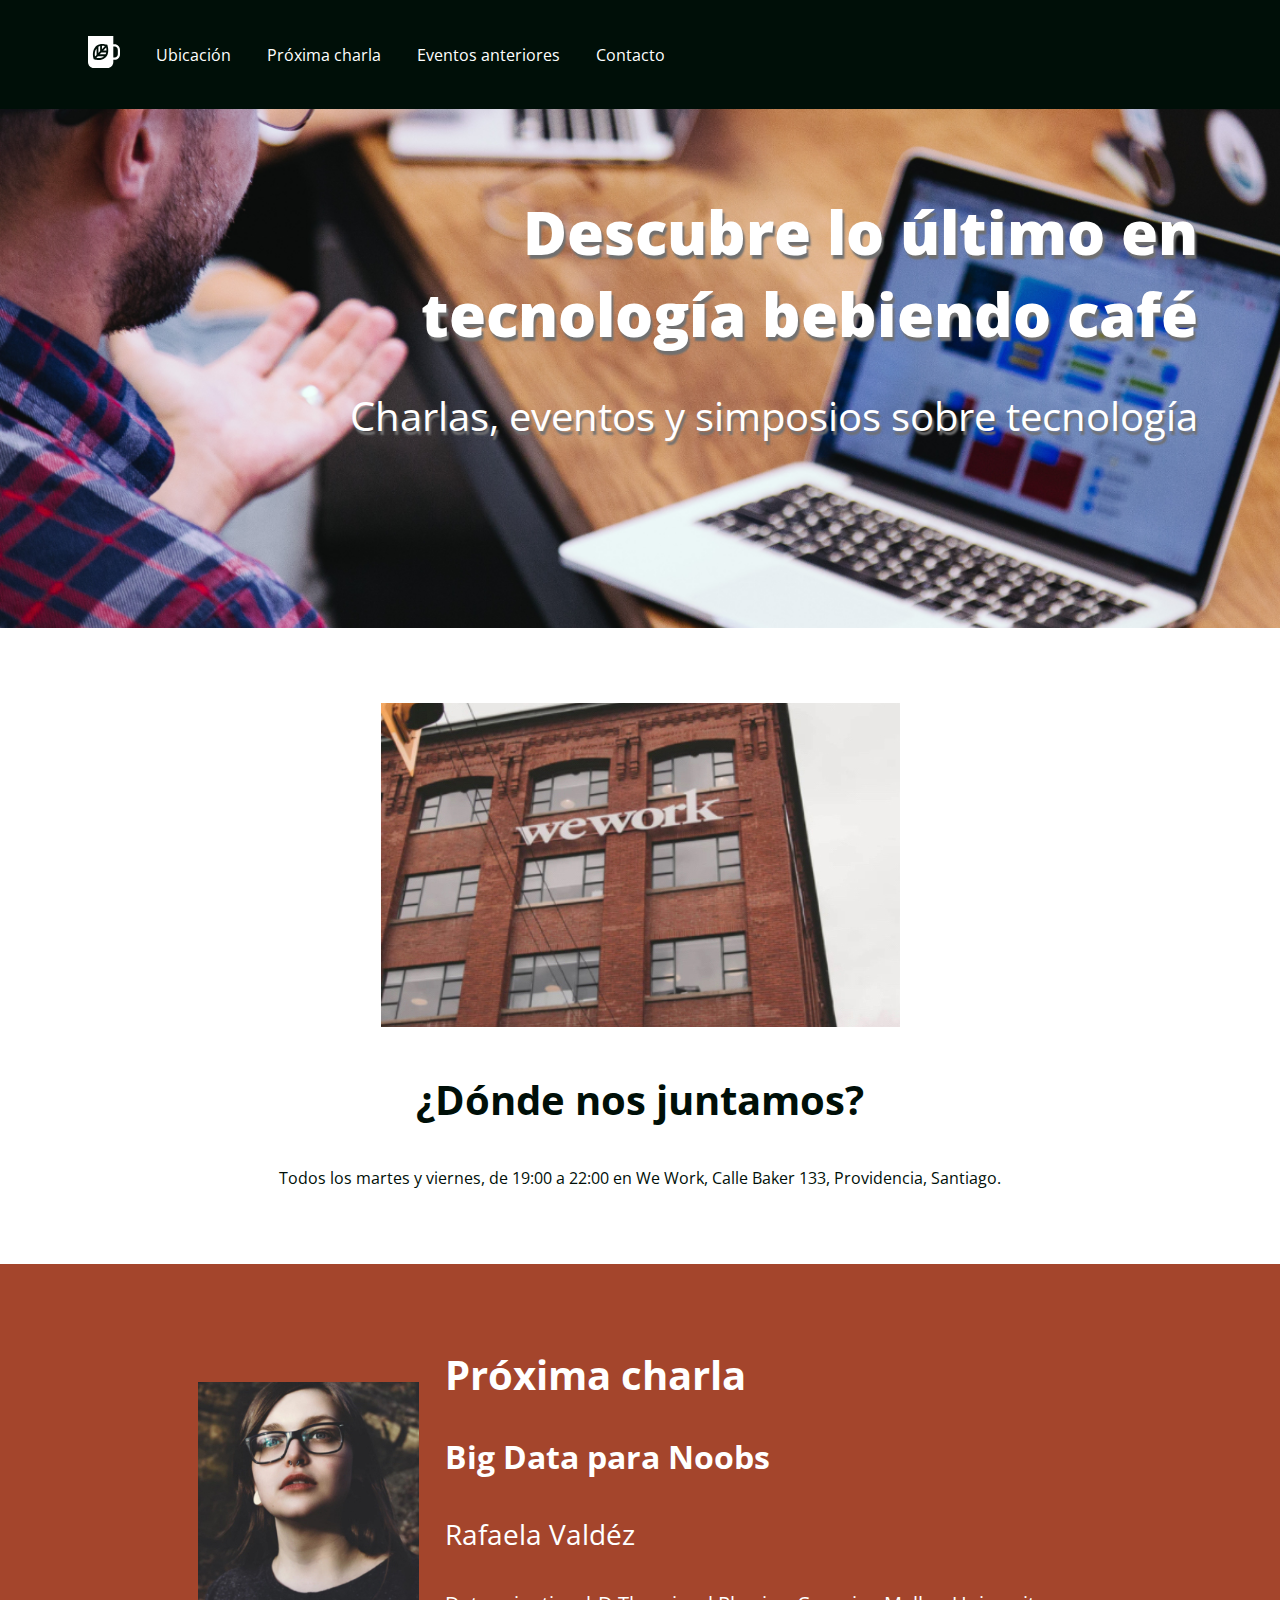
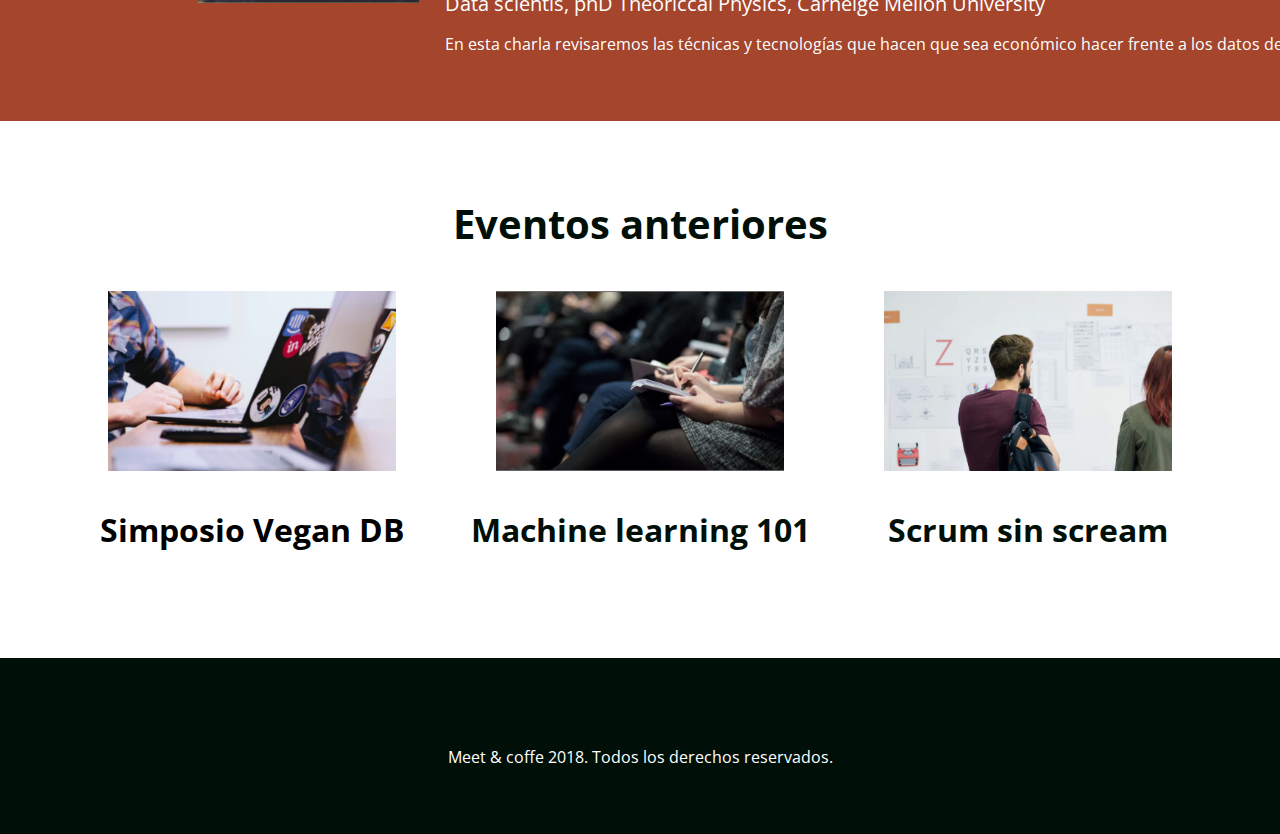
<file: index.html>
<!DOCTYPE html>
<html lang="es">
<head>
    <meta charset="UTF-8">
    <meta http-equiv="X-UA-Compatible" content="IE=edge">
    <meta name="viewport" content="width=device-width, initial-scale=1.0">
    <meta name="author" content="Vanessa Godoy Muñoz">
    <meta name="description" content="Comparte tus conocimientos tomando café">
    <meta name="keywords" content="charlas, eventos, simposios, tecnología, co-work">
    <title>Meet & Coffee</title>
    <link rel="shortcut icon" type="image/png" href="assets/img/coffee-cup.svg"/>
    <link rel="preconnect" href="https://fonts.gstatic.com">
    <link href="https://fonts.googleapis.com/css2?family=Open+Sans:wght@400;700;800&display=swap" rel="stylesheet">
    <link rel="stylesheet" href="https://pro.fontawesome.com/releases/v5.10.0/css/all.css" integrity="sha384-AYmEC3Yw5cVb3ZcuHtOA93w35dYTsvhLPVnYs9eStHfGJvOvKxVfELGroGkvsg+p" crossorigin="anonymous"/>
    <link rel="stylesheet" href="assets/css/style.css">
</head>
<body>
    <nav class="oscuro">
    <ul>
        <li class="icono"><a href="#inicio"><svg xmlns="http://www.w3.org/2000/svg" viewBox="0 0 44 44"><path d="M11.8 26l-2.2 2.3c-.5-2.9-.7-7.5 2.2-11.2V26zm-.4 4.1c2.7.5 7.2.7 10.6-2.3h-8.5l-2.1 2.3zm5.3-16.2c-.8.2-1.7.5-2.4.9v8.5l2.4-2.6v-6.8zm2.5-.3v4.6l4-4.2c-1.1-.3-2.5-.5-4-.4zM16 25.2h8.1c.4-.8.7-1.7.9-2.6h-6.6L16 25.2zm28-6.1V25c0 4.3-3.3 7.8-7.4 7.8h-1.8v2.9c0 4.6-3.6 8.3-7.9 8.3h-19C3.6 44 0 40.3 0 35.7V0h34.8v11.4h1.8c4.1 0 7.4 3.5 7.4 7.7zm-16.2.9c.1-2.6-.4-5-.8-6.4-.2-.9-.4-1.4-.4-1.4s-.5-.2-1.4-.4c-1.4-.4-3.6-.9-6.1-.8-.8 0-1.7.1-2.5.3-.8.2-1.6.4-2.4.7-.9.4-1.7.8-2.5 1.5-.6.5-1.1 1-1.6 1.6-4.5 5.4-3.4 12.5-2.6 15.5.2.9.4 1.4.4 1.4s.5.2 1.4.4c2.8.8 9.6 2 14.7-2.7.6-.5 1.1-1.1 1.5-1.7.6-.8 1-1.7 1.4-2.6.3-.8.5-1.7.7-2.6.1-1.1.2-1.9.2-2.8zm13.2-.9c0-2.6-2-4.6-4.4-4.6h-1.8v15.1h1.8c2.4 0 4.4-2.1 4.4-4.6v-5.9zM21 20h4.4c0-1.6-.1-3-.4-4.2L21 20z"/></svg></a></li>
        <li><a href="#ubicacion">Ubicación</a></li>
        <li><a href="#proxima-charla">Próxima charla</a></li>
        <li><a href="#eventos">Eventos anteriores</a></li>
        <li><a href="#contacto">Contacto</a></li>
    </ul>
    </nav>

    <header id="inicio" class="hero-section">    
    <h1>Descubre lo último en tecnología bebiendo café</h1>
    <h2 class="subtitulo">Charlas, eventos y simposios sobre tecnología</h2>
    </header>

    <section id="ubicacion">
        <img src="assets/img/we-work.jpg" alt="We work location">
        <h2>¿Dónde nos juntamos?</h2>
        <p>Todos los martes y viernes, de 19:00 a 22:00 en We Work, Calle Baker 133, Providencia, Santiago.</p>
    </section>

    <section id="proxima-charla" class="sweet-brown">
        <div class="centrado">
            <img src="assets/img/speaker.jpg" alt="Speaker" class="charla-speaker">
        
             <div class="charla-texto">
                 <h2>Próxima charla</h2>
                 <h3>Big Data para Noobs</h3>
                 <h4>Rafaela Valdéz</h4>
                 <h5>Data scientis, phD Theoriccal Physics, Carneige Mellon University</h5>
                 <p>En esta charla revisaremos las técnicas y tecnologías que hacen que sea económico hacer frente a los datos de una escala extrema.</p>
             </div>
        </div>
    </section>

    <section id="eventos">
        <h2>Eventos anteriores</h2>
        <article class="evento" id="vegan">
            <a href="evento-1.html"><img src="assets/img/simposio-vegan.jpg" alt="Event Simposio Vegan"></a>
            <a href="evento-1.html"><h3>Simposio Vegan DB</h3></a>
        </article>
        <article class="evento">
            <img src="assets/img/machine-learning.jpg" alt="Event Machine Learning">
            <h3>Machine learning 101</h3>
        </article>
        <article class="evento">
            <img src="assets/img/scrum-sin-scream.jpg" alt="Event Scrum sin Scream">
            <h3>Scrum sin scream</h3>
        </article>
    </section>

    <footer id="contacto" class="oscuro">
        <a href="https://github.com"><i class="fab fa-github-square fa-3x"></i></a>
        <a href="https://twitter.com"><i class="fab fa-twitter-square fa-3x"></i></a>
        <a href="https://www.linkedin.com"><i class="fab fa-linkedin fa-3x"></i></a>
        <p>Meet & coffe 2018. Todos los derechos reservados.</p>
    </footer>
</body>
</html>
</file>
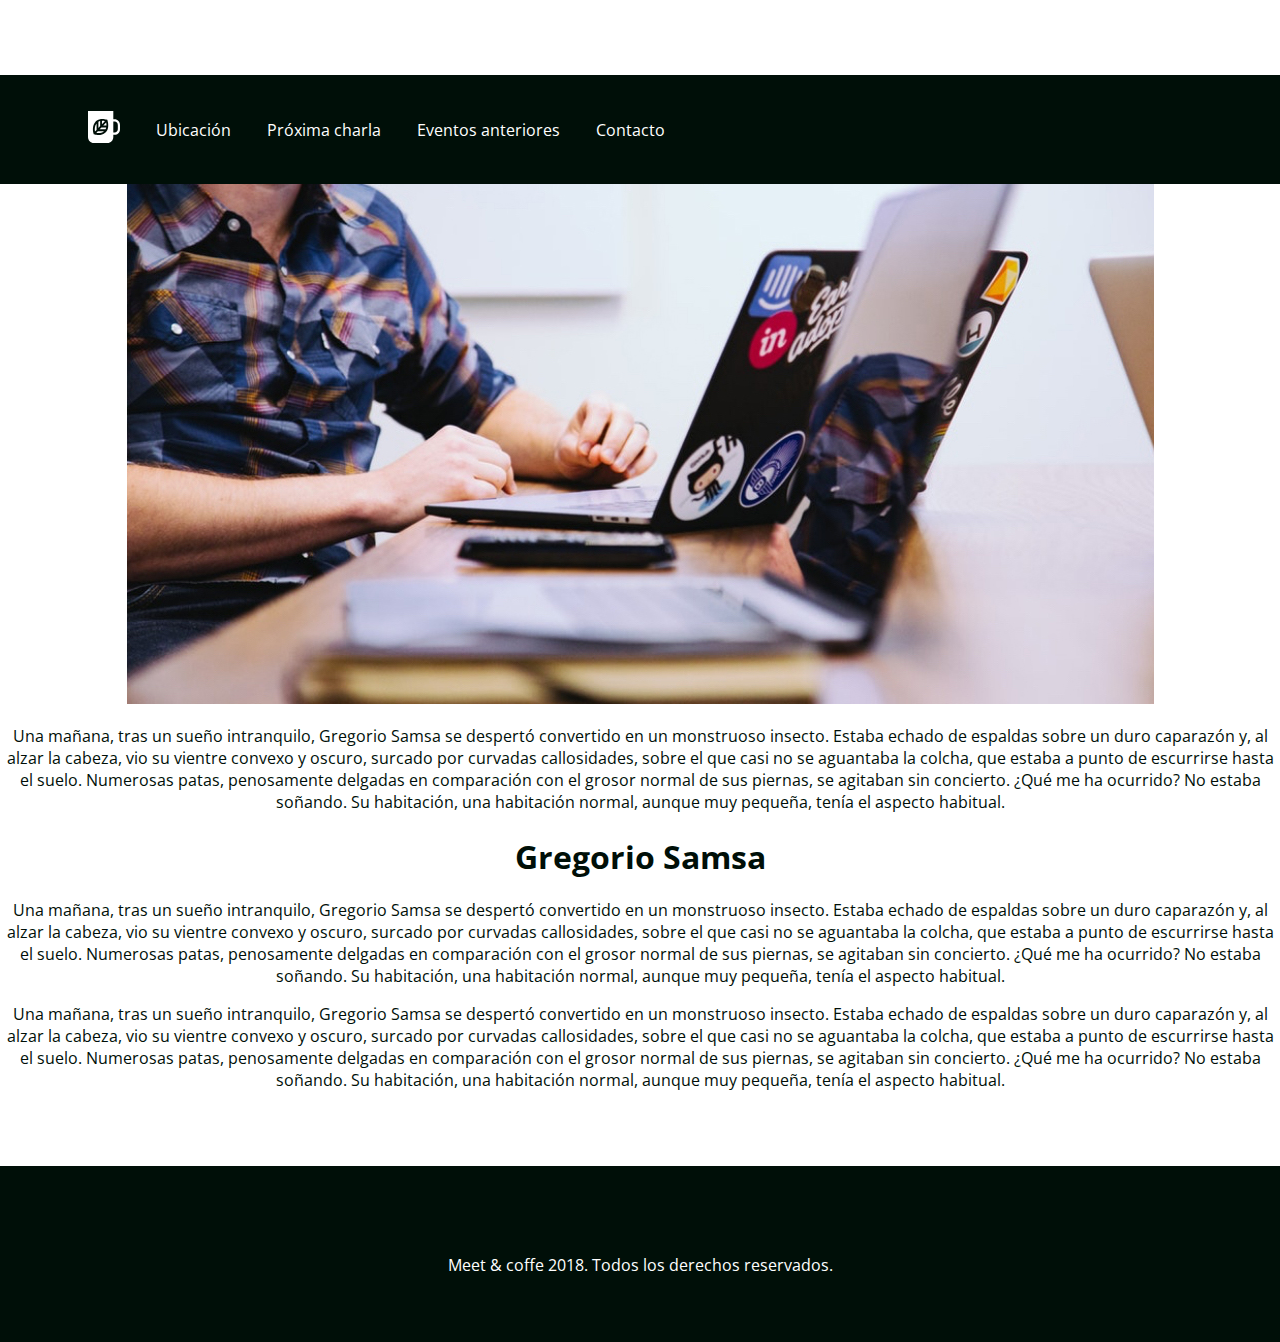
<file: evento-1.html>
<!DOCTYPE html>
<html lang="es">
<head>
    <meta charset="UTF-8">
    <meta http-equiv="X-UA-Compatible" content="IE=edge">
    <meta name="viewport" content="width=device-width, initial-scale=1.0">
    <meta name="author" content="Vanessa Godoy Muñoz">
    <meta name="description" content="Comparte tus conocimientos tomando café">
    <meta name="keywords" content="charlas, eventos, simposios, tecnología, co-work">
    <title>Meet & Coffee</title>
    <link rel="shortcut icon" type="image/png" href="assets/img/coffee-cup.svg"/>
    <link rel="preconnect" href="https://fonts.gstatic.com">
    <link href="https://fonts.googleapis.com/css2?family=Open+Sans:wght@400;700;800&display=swap" rel="stylesheet">
    <link rel="stylesheet" href="https://pro.fontawesome.com/releases/v5.10.0/css/all.css" integrity="sha384-AYmEC3Yw5cVb3ZcuHtOA93w35dYTsvhLPVnYs9eStHfGJvOvKxVfELGroGkvsg+p" crossorigin="anonymous"/>
    <link rel="stylesheet" href="assets/css/e1-style.css">
</head>
<body>
    <nav class="oscuro">
    <ul>
        <li class="icono"><a href="#inicio"><svg xmlns="http://www.w3.org/2000/svg" viewBox="0 0 44 44"><path d="M11.8 26l-2.2 2.3c-.5-2.9-.7-7.5 2.2-11.2V26zm-.4 4.1c2.7.5 7.2.7 10.6-2.3h-8.5l-2.1 2.3zm5.3-16.2c-.8.2-1.7.5-2.4.9v8.5l2.4-2.6v-6.8zm2.5-.3v4.6l4-4.2c-1.1-.3-2.5-.5-4-.4zM16 25.2h8.1c.4-.8.7-1.7.9-2.6h-6.6L16 25.2zm28-6.1V25c0 4.3-3.3 7.8-7.4 7.8h-1.8v2.9c0 4.6-3.6 8.3-7.9 8.3h-19C3.6 44 0 40.3 0 35.7V0h34.8v11.4h1.8c4.1 0 7.4 3.5 7.4 7.7zm-16.2.9c.1-2.6-.4-5-.8-6.4-.2-.9-.4-1.4-.4-1.4s-.5-.2-1.4-.4c-1.4-.4-3.6-.9-6.1-.8-.8 0-1.7.1-2.5.3-.8.2-1.6.4-2.4.7-.9.4-1.7.8-2.5 1.5-.6.5-1.1 1-1.6 1.6-4.5 5.4-3.4 12.5-2.6 15.5.2.9.4 1.4.4 1.4s.5.2 1.4.4c2.8.8 9.6 2 14.7-2.7.6-.5 1.1-1.1 1.5-1.7.6-.8 1-1.7 1.4-2.6.3-.8.5-1.7.7-2.6.1-1.1.2-1.9.2-2.8zm13.2-.9c0-2.6-2-4.6-4.4-4.6h-1.8v15.1h1.8c2.4 0 4.4-2.1 4.4-4.6v-5.9zM21 20h4.4c0-1.6-.1-3-.4-4.2L21 20z"/></svg></a></li>
        <li><a href="#">Ubicación</a></li>
        <li><a href="#">Próxima charla</a></li>
        <li><a href="#">Eventos anteriores</a></li>
        <li><a href="#">Contacto</a></li>
    </ul>
    </nav>

    <section>
        <h1>Simposio veganDB</h1>
        <img src="assets/img/post-1.jpg">
        <p>Una mañana, tras un sueño intranquilo, Gregorio Samsa se despertó convertido en un monstruoso insecto. Estaba echado de espaldas sobre un duro caparazón y, al alzar la cabeza, vio su vientre convexo y oscuro, surcado por curvadas callosidades, sobre el que casi no se aguantaba la colcha, que estaba a punto de escurrirse hasta el suelo. Numerosas patas, penosamente delgadas en comparación con el grosor normal de sus piernas, se agitaban sin concierto. ¿Qué me ha ocurrido? No estaba soñando. Su habitación, una habitación normal, aunque muy pequeña, tenía el aspecto habitual.</p>
        <h1>Gregorio Samsa</h1></p>
        <p>Una mañana, tras un sueño intranquilo, Gregorio Samsa se despertó convertido en un monstruoso insecto. Estaba echado de espaldas sobre un duro caparazón y, al alzar la cabeza, vio su vientre convexo y oscuro, surcado por curvadas callosidades, sobre el que casi no se aguantaba la colcha, que estaba a punto de escurrirse hasta el suelo. Numerosas patas, penosamente delgadas en comparación con el grosor normal de sus piernas, se agitaban sin concierto. ¿Qué me ha ocurrido? No estaba soñando. Su habitación, una habitación normal, aunque muy pequeña, tenía el aspecto habitual.</p>
        <p>Una mañana, tras un sueño intranquilo, Gregorio Samsa se despertó convertido en un monstruoso insecto. Estaba echado de espaldas sobre un duro caparazón y, al alzar la cabeza, vio su vientre convexo y oscuro, surcado por curvadas callosidades, sobre el que casi no se aguantaba la colcha, que estaba a punto de escurrirse hasta el suelo. Numerosas patas, penosamente delgadas en comparación con el grosor normal de sus piernas, se agitaban sin concierto. ¿Qué me ha ocurrido? No estaba soñando. Su habitación, una habitación normal, aunque muy pequeña, tenía el aspecto habitual.</p>
    </section>


    <footer id="contacto" class="oscuro">
        <a href="https://github.com"><i class="fab fa-github-square fa-3x"></i></a>
        <a href="https://twitter.com"><i class="fab fa-twitter-square fa-3x"></i></a>
        <a href="https://www.linkedin.com"><i class="fab fa-linkedin fa-3x"></i></a>
        <p>Meet & coffe 2018. Todos los derechos reservados.</p>
    </footer>
</body>
</html>
</file>
<file: assets/css/style.css>
body {
    text-align:center;
    color: #000f08;
    margin: 0;
    font-family: 'Open Sans', sans-serif;
}

body* {
    margin: 0;
    border: 0;
    padding: 0;
}

.oscuro {
    background-color: #000f08;
    color: #ffffff;
}

.oscuro a {
    color:#ffffff;
    text-decoration: none;
}

.sweet-brown {
    text-align: left;
    background-color: #a4452c;
    color: #ffffff;
    padding: 3.125rem;
    white-space: nowrap;
}

.hero-section {
    text-align: right;
    background-image: url('../img/bg-hero.png');
    background-repeat: no-repeat;
    background-size: cover;
    color: #ffffff;
    text-shadow: 0.125em 0.25em 0.125em #707070;
    padding: 9.4375rem 5.125rem;
}

section, footer{
    margin-top: 4.6875rem;
}

footer {
    padding: 3.125rem;
}

.charla-speaker, .charla-texto, .evento{
    display: inline-block;
}

.centrado {
    width: 75%;
    margin: 0 auto;
}

.charla-speaker {
    width: 25%;
    vertical-align: middle;
}

.charla-texto {
    width: 72.5%;
    vertical-align: middle;
    margin-left: 2.5%;
    white-space: nowrap;
}

.evento {
    width: 30%;
}

.evento img {
    width: 75%;
}

h1 {
    font-weight: 800;
    font-size: 3.75em;
    margin-bottom: 0.25em;
    margin-left: 15rem;
}

h2 {
    font-weight: 700;
    font-size: 2.5em;
}

.subtitulo, h4, h5 {
    font-weight: 400;
}

h3 {
    font-size: 2em;
}

h4 {
    font-size: 1.75em;
}

h5 {
    font-size: 1.25em;
}

#ubicacion h2 {
    margin: 1em auto;
}

.sweet-brown h3, .sweet-brown h5 {
    margin-bottom: 0.5em;
}

#eventos h2 {
    margin-bottom: 1em;
}

#eventos h3 {
    margin: 1em auto;
}

nav {
    text-align: left;
    padding: 1.25rem 2rem;
    position: fixed;
    width: 100%;
}

nav ul  {
    list-style-type: none;
}

nav ul li {
    display: inline-block;
    margin: 0 1em;
    vertical-align: middle;
}

.icono {
    width: 2rem;
}

.icono svg {
    fill: #ffffff;
}

footer i {
    margin: 0 0.25em 0.5em 0.25em;
}

#vegan a{
    text-decoration: none;
    color: black;
}
</file>
<file: assets/css/e1-style.css>
body {
    text-align:center;
    color: #000f08;
    margin: 0;
    font-family: 'Open Sans', sans-serif;
}

body* {
    margin: 0;
    border: 0;
    padding: 0;
}

.oscuro {
    background-color: #000f08;
    color: #ffffff;
}

.oscuro a {
    color:#ffffff;
    text-decoration: none;
}

section, footer{
    margin-top: 4.6875rem;
}

footer {
    padding: 3.125rem;
}

nav {
    text-align: left;
    padding: 1.25rem 2rem;
    position: fixed;
    width: 100%;
}

nav ul  {
    list-style-type: none;
}

nav ul li {
    display: inline-block;
    margin: 0 1em;
    vertical-align: middle;
}

.icono {
    width: 2rem;
}

.icono svg {
    fill: #ffffff;
}

footer i {
    margin: 0 0.25em 0.5em 0.25em;
}

section {
    background-color: #ffffff;
}
</file>
